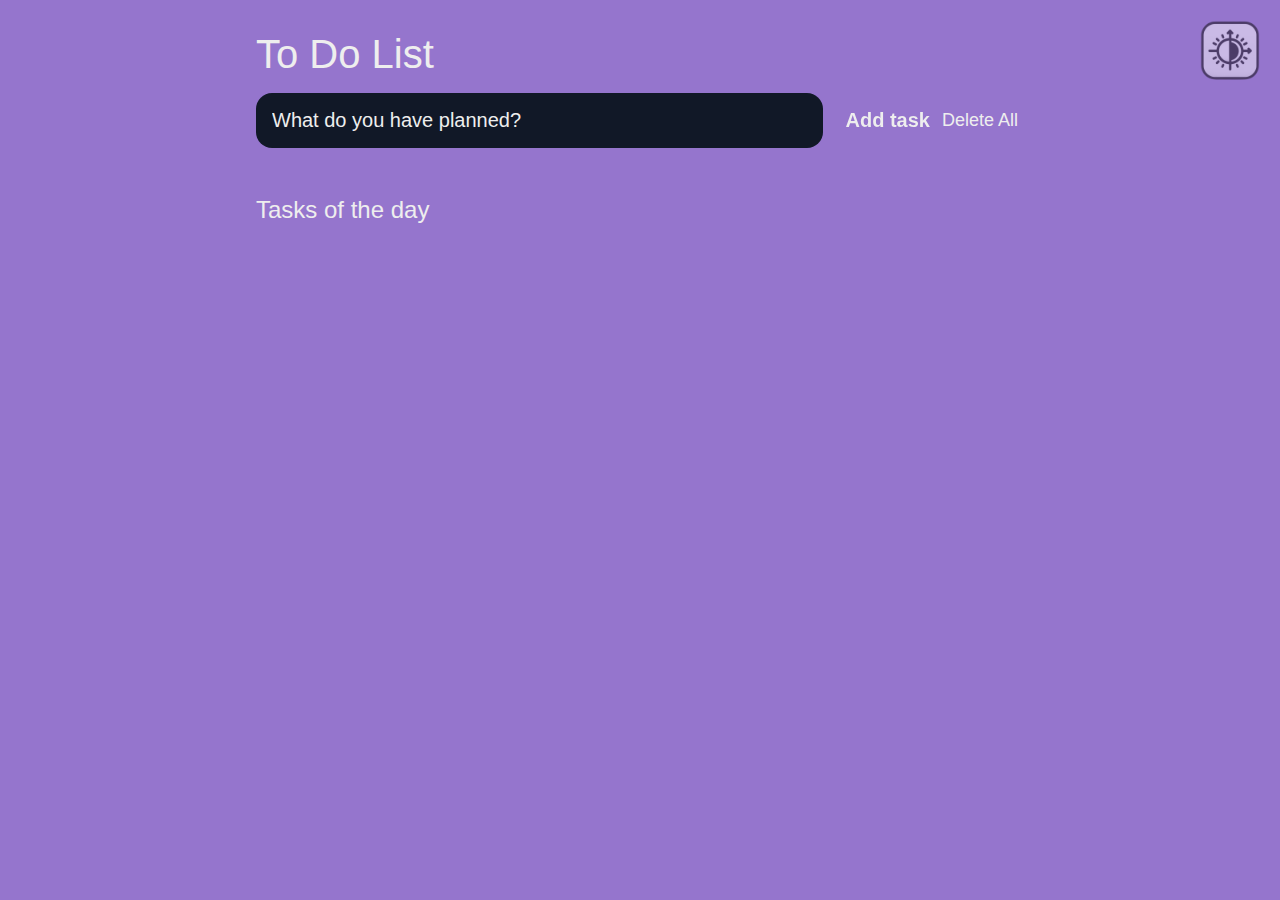
<file: look.html>
<html lang="en">

<head>
  <meta charset="UTF-8" />
  <meta name="viewport" content="width=device-width, initial-scale=1.0" />
  <link href="https://cdn.jsdelivr.net/npm/bootstrap@5.1.3/dist/css/bootstrap.min.css" rel="stylesheet"
    integrity="sha384-1BmE4kWBq78iYhFldvKuhfTAU6auU8tT94WrHftjDbrCEXSU1oBoqyl2QvZ6jIW3" crossorigin="anonymous">
  <title>Task list For 2024</title>
  <link rel="stylesheet" href="STYLE.css" />
</head>

</head>

<body>
  <audio id="taskCompleteSound" src="claps-44774.mp3" preload="auto"></audio>

  <img src="images/final_icon-removebg-preview.png" id="modeToggle" alt="Toggle Dark/Light Mode" width="100"
    height="auto" style="position: fixed; top: 0; right: 0; z-index: 100;opacity: 0.5;">
  <header>
    <h1>To Do List</h1>


    <form id="new-task-form">
      <input type="text" name="new-task-input" id="new-task-input" placeholder="What do you have planned?" />
      <input type="submit" id="new-task-submit" id="en-Us" value="Add task" />
      <button type="button" id="Delete-All-Tasks">Delete All </button>
    </form>
  </header>
  <main>
    <section class="task-list">

      <h2>Tasks of the day</h2>

      <div id="tasks">

        <!-- <div class="task">
					<div class="content">
						<input 
							type="text" 
							class="text" 
							value="A new task"
							readonly>
					</div>
					<div class="actions">
						<button class="edit">Edit</button>
						<button class="delete">Delete</button>
					</div>
				</div> -->

      </div>
    </section>

  </main>
  <div id="tasks">

  </div>


  <script src="https://cdn.jsdelivr.net/npm/bootstrap@5.1.3/dist/js/bootstrap.bundle.min.js"
    integrity="sha384-ka7Sk0Gln4gmtz2MlQnikT1wXgYsOg+OMhuP+IlRH9sENBO0LRn5q+8nbTov4+1p"
    crossorigin="anonymous"></script>
  <script src="SCRIPT.js"></script>
</body>

</html>
</file>
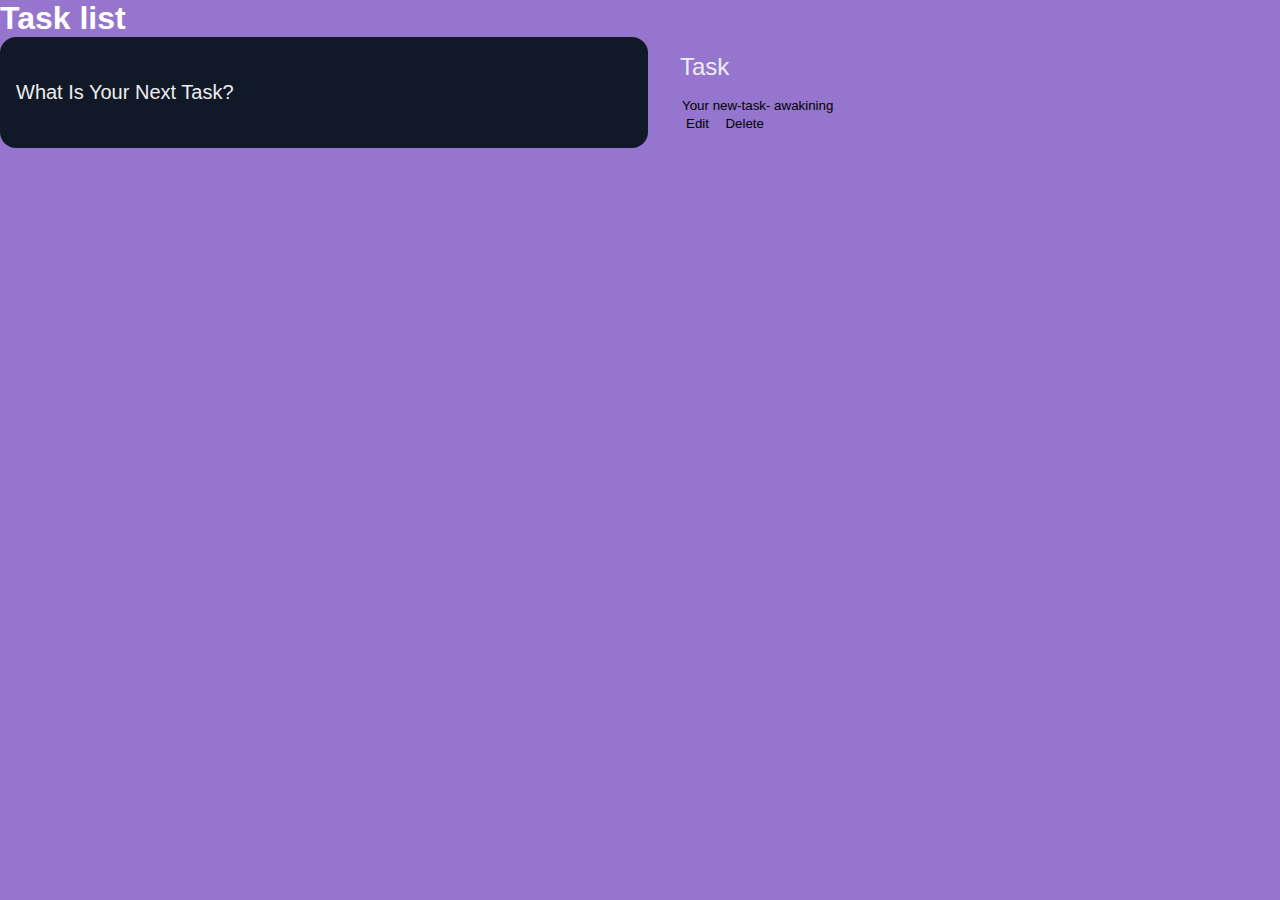
<file: test.html>
<html lang="en">
  <head>
    <meta charset="UTF-8" />
    <meta name="viewport" content="width=device-width, initial-scale=1.0" />
    <title>Document</title>
    <link rel="stylesheet" href="STYLE.css" />
    <body>
  </head>
 
    <h1>Task list</h1>
    <form id="new-task-form">
      <input
        type="text"
        id="new-task-input"
        placeholder="What Is Your Next Task?"
      />
      <main>
        <section class="task-list">
          <h2>Task</h2>
          <div id="tasks">
            <div class="task-item">
              <div class="content">
                <input
                  type="text"
                  class="text"
                  value="Your new-task- awakining"
                  readonly
                />
              </div>
              <div class="actions"></div>
              <button class="edit">Edit</button>
              <button class="delete">Delete</button>
            </div>
          </div>
        </section>
      </main>
      <script src="SCRIPT.js"></script>
    </form>
  </body>
</html>
</file>
<file: STYLE.css>
:root {
	--dark: #374151;
	--darker: #1F2937;
	--darkest: #111827;
	--grey: #6B7280;
	--pink: #EC4899;
	--purple: #8B5CF6;
	--light: #EEE;
  --background-light: #ffffff;
  --text-color-light: #000000;
  --background-dark: #000000;
  --text-color-dark: #ffffff;
  --gradient-light-start: #9575cd; /* Lighter purple */
}

* {
	margin: 0;
	box-sizing: border-box;
	font-family:Impact, Haettenschweiler, 'Arial Narrow Bold', sans-serif; 
}

body {
	display: flex;
	flex-direction: column;
	min-height: 100vh;
	color: #FFF;
  background-color: #9575cd;
}

header {
	padding: 2rem 1rem;
	max-width: 800px;
	width: 100%;
	margin: 0 auto;
}

header h1{ 
	font-size: 2.5rem;
	font-weight: 300;
	color: var(--light);
	margin-bottom: 1rem;
}

#new-task-form {
	display: flex;;
}

input, button {
	appearance: none;
	border: none;
	outline: none;
	background: none;
}

#new-task-input {
	flex: 1 1 0%;
	background-color: var(--darkest);
	padding: 1rem;
	border-radius: 1rem;
	margin-right: 1rem;
	color: var(--light);
	font-size: 1.25rem;
}

#new-task-input::placeholder {
	color: var(--light);
}

#new-task-submit {
	color: var(--light);
	font-size: 1.25rem;
	font-weight: 700;
	background-image: linear-gradient(to right, var(--light), var(--light));
	-webkit-background-clip: text;
	-webkit-text-fill-color: transparent;
	cursor: pointer;
	transition: 0.4s;
}

#new-task-submit:hover {
	opacity: 0.8;
}

#new-task-submit:active {
	opacity: 0.6;
}

main {
	flex: 1 1 0%;
	max-width: 800px;
	width: 100%;
	margin: 0 auto;
}

.task-list {
	padding: 1rem;
}

.task-list h2 {
	font-size: 1.5rem;
	font-weight: 300;
	color: var(--light);
	margin-bottom: 1rem;
}
#tasks .task {
	display: flex;
	justify-content: space-between;
    
	background-color: var(--darkest);
	padding: 1rem;
	border-radius: 1rem;
	margin-bottom: 1rem;
}

.task .content {
	flex: 1 1 0%;
}

.task .content .text {
	color: var(--light);
	font-size: 1.125rem;
	width: 100%;
	display: block;
	transition: 0.4s;
}

.task .content .text:not(:read-only) {
	color: var(--pink);
}

.task .actions {
	display: flex;
	margin: 0 -0.5rem;
}

.task .actions button {
	cursor: pointer;
	margin: 0 0.5rem;
	font-size: 1.125rem;
	font-weight: 700;
	text-transform: uppercase;
	transition: 0.4s;
}

.task .actions button:hover {
	opacity: 0.8;
}

.task .actions button:active {
	opacity: 0.6;
}

.task .actions .edit {
	background-image: linear-gradient(to right, var(--light), var(--light));
	-webkit-background-clip: text;
	-webkit-text-fill-color: transparent;
}

.task .actions .delete {
	color: var(--light);
}
#Delete-All-Tasks {
  background-color: transparent; /* Change as needed */
  color: var(--light);
 font-size: 1.125rem;
}
/* Light theme styles */
body.light-mode {
  background-color: var(--background-light);
  color: var(--text-color-light);
}

/* Dark theme styles */
body.dark-mode {
  background-color: var(--background-dark);
  color: var(--text-color-dark);
}

.task.completed .text {
  text-decoration: line-through;
  color: #aaa; /
}

#modeToggle {
  position: fixed; 
  top: 20px; 
  right: 20px;  
  cursor: pointer;  
  z-index: 1000;  
}
</file>
